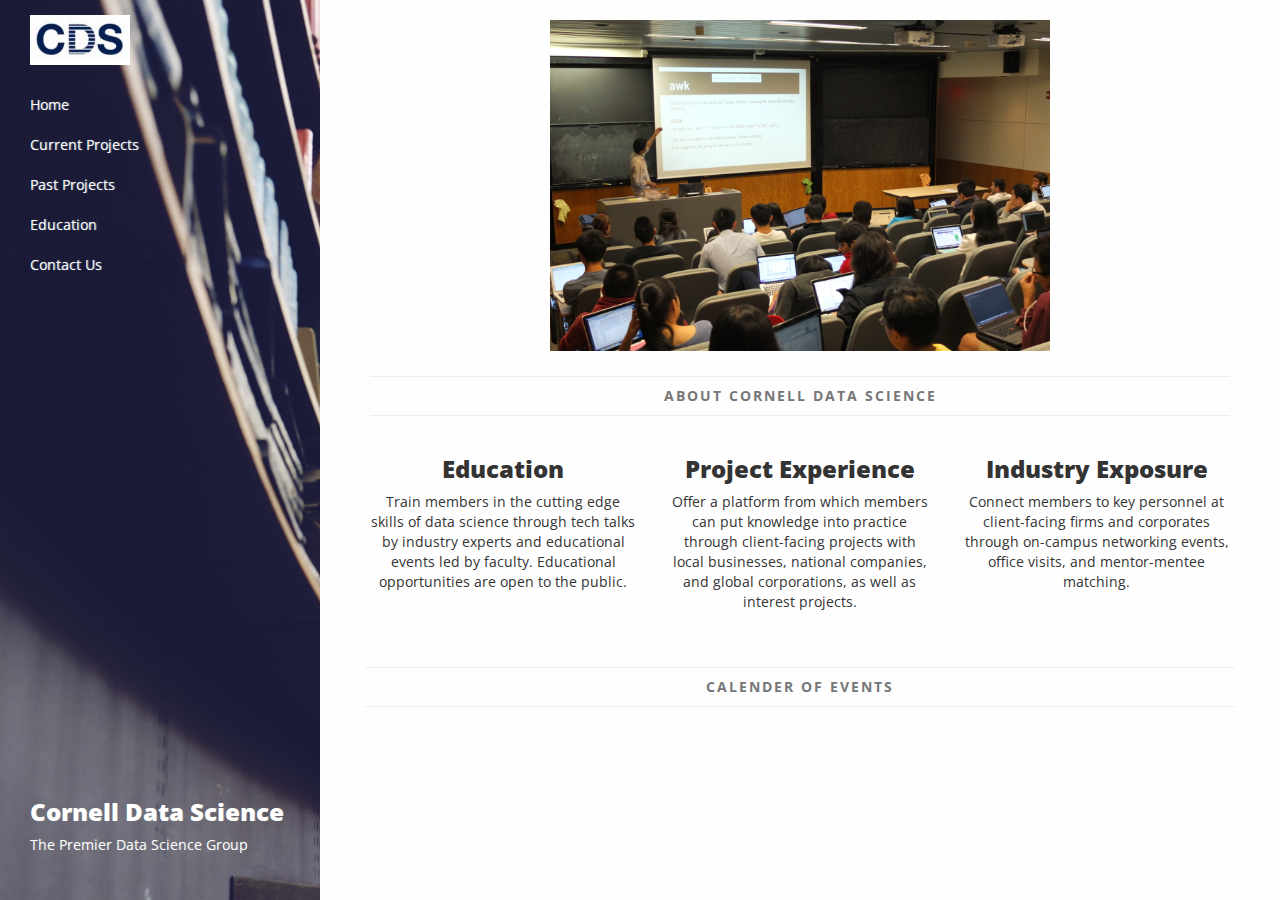
<file: index.html>
<!DOCTYPE html>
<html lang="en">
	<head>
		<meta http-equiv="content-type" content="text/html; charset=UTF-8">
		<meta charset="utf-8">
		<title>Cornell Data Science</title>
		<meta name="generator" content="Bootply" />
		<meta name="viewport" content="width=device-width, initial-scale=1, maximum-scale=1">
		<link href="css/bootstrap.min.css" rel="stylesheet">
    <link rel="shortcut icon" href="img/favicon.ico" type="image/x-icon">
    <link rel="icon" href="img/favicon.ico" type="image/x-icon">
		<!--[if lt IE 9]>
			<script src="//html5shim.googlecode.com/svn/trunk/html5.js"></script>
		<![endif]-->
		<link href="css/styles.css" rel="stylesheet">
	</head>
	<body>
<div class="wrapper">
    <div class="box">
        <div class="row">
          
            <!-- sidebar -->
            <div class="column col-sm-3" id="sidebar">
                <!-- <a class="logo" href="#"> -->
                <img src="img/logo.jpg" style="height:50px; width:100px; margin-top:15px; margin-left: 15px;"></img>
                <!-- </a> -->
                <br><br>
                <ul class="nav">
                    <li class="active"><a href="#">Home</a>
                    </li>
                    <li><a href="pages/current-projects.html">Current Projects</a>
                    </li>
                    <li><a href="pages/past-projects.html">Past Projects</a>
                    </li>
                    <li><a href="pages/education.html">Education</a>
                    </li>
                    <li><a href="pages/contact.html">Contact Us</a>
                    </li>
                </ul>
                <ul class="nav hidden-xs" id="sidebar-footer">
                    <li>
                      <h3>Cornell Data Science</h3>
                      The Premier Data Science Group
                    </li>
                    <br><br>
                  </ul>
            </div>
            <!-- /sidebar -->
          
            <!-- main -->
            <div class="column col-sm-9" id="main">
                
                <div class="padding">
                    <div class="col-sm-12" align="center">
                  <img src="img/eduevent.JPG" style="height:100%; width:100%; max-height:400px; max-width:500px; margin-top;30px">
                </div>

                    <div class="col-sm-12">
                          <div class="page-header text-muted divider" align="center">
                            About Cornell Data Science
                          </div>
                        </div>
                      
                        <div class="row">    
                          <div class="col-sm-4 text-center">
                            <h3>Education</h3>
                            <p>Train members in the cutting edge skills of data science through tech talks by industry experts and educational events led by faculty. Educational opportunities are open to the public.</p>
                          </div>
                          <div class="col-sm-4 text-center">
                            <h3>Project Experience</h3>
                            <p>Offer a platform from which members can put knowledge into practice through client-facing projects with local businesses, national companies, and global corporations, as well as interest projects.</p>
                          </div>
                          <div class="col-sm-4 text-center">
                            <h3>Industry Exposure</h3>
                            <p>Connect members to key personnel at client-facing firms and corporates through on-campus networking events, office visits, and mentor-mentee matching.</p>                            
                          </div>
                        </div>
                      </div>
                    <div class="full col-sm-9">
                      
                        <!-- Calender -->
                        
                        <div class="col-sm-12" id="featured">   
                          <div class="page-header text-muted" align="center">
                          Calender of Events
                          </div> 
                        </div>

                        <div class"row" align="center">
                        <iframe src="https://www.google.com/calendar/embed?showTitle=0&amp;showNav=0&amp;showDate=0&amp;showPrint=0&amp;showTabs=0&amp;showCalendars=0&amp;mode=AGENDA&amp;height=300&amp;wkst=1&amp;bgcolor=%23ffffff&amp;src=g9v9luqm7kivjrouees4pt8ai0%40group.calendar.google.com&amp;color=%23AB8B00&amp;ctz=America%2FNew_York" style=" border-width:0 " width="800" height="300" frameborder="0" scrolling="no"></iframe>
                        </div>
                        
                        <!-- EBoard -->
                        <div class="col-sm-12">
                          <div class="page-header text-muted divider" align="center">
                            Executive Board
                          </div>
                        </div>
                      
                        <div class="row">    
                          <div class="col-sm-4 text-center" align="center">
                            <h4>Project Manager Coordinator</h4>
                            <a href="http://www.linkedin.com/pub/avery-geller/a1/739/649" target="_blank"><img src="img/pmcord.jpg" class="img-respsonsive img-circle"></a>
                            <br><br>
                            <p><i>Avery Geller '15</i></p>
                            <p><i>Operations Reseach</i></p>
                            </div>
                            <div class="col-sm-4 text-center">
                            <h4>President</h4>
                            <a href="http://www.linkedin.com/in/johnepaton" target="_blank"><img src="img/president.jpg" class="img-respsonsive img-circle"></a>
                            <br><br>
                            <p><i>John Paton '15</i></p>
                            <p><i>Operations Reseach & Psychology</i></p>
                          </div>
                          <div class="col-sm-4 text-center">
                            <h4>VP of Recruiting & Marketing</h4>
                            <a href="http://www.linkedin.com/in/nikitadubnov/" target="_blank"><img src="img/vpofrecruit.jpg" class="img-respsonsive img-circle"></a>
                            <br><br>
                            <p><i>Nikita Dubnov '17</i></p>
                            <p><i>Information Science</i></p>
                          </div>
                        </div>
                        <br>
                         <div class="row">    
                          <div class="col-sm-4 text-center">
                            <h4>VP of Education</h4>
                            <a href="http://www.linkedin.com/pub/harsh-patel/35/a34/b2a" target="_blank"><img src="img/vpofedu.jpg" class="img-respsonsive img-circle"></a>
                            <br><br>
                            <p><i>Harsh Patel - M.Eng</i></p>
                            <p><i>Operations Research</i></p>
                          </div>
                          <div class="col-sm-4 text-center">
                            <h4>Vice President</h4>
                            <a href="http://www.linkedin.com/in/stephenwjacobs" target="_blank"><img src="img/vpofedu2.jpg" class="img-respsonsive img-circle"></a>
                            <br><br>
                            <p><i>Stephen Jacobs '17</i></p>
                            <p><i>Operations Research</i></p>
                          </div>
                          <div class="col-sm-4 text-center">
                            <h4>VP of Corporate Relations</h4>
                            <a href="http://www.linkedin.com/in/cpgupta561" target="_blank"><img src="img/vpofcorp.jpg" class="img-respsonsive img-circle"></a>
                            <br><br>
                            <p><i>Chetan Gupta '15</i></p>
                            <p><i>Computer Science</i></p>
                          </div>
                        </div>
                      
                        <!-- Contact -->
                        <div class="col-sm-12">
                          <div class="page-header text-muted divider" align="center">
                            Connect with Us
                          </div>
                        </div>

                        <div class="row">
                          <div class="col-sm-6">
                            Are you interested in CDS? Want to work with us?
                            <p>Email us at: <b>contact@cornellds.com</b></p>
                          </div>
                       
                     
                          <div class="col-sm-6" align="right">
                            Connect On: <b><a href="https://www.facebook.com/groups/706407519393787/" target="_blank">Facebook</a> <small class="text-muted">|</small> <a href="https://www.linkedin.com/company/5271484?trk=prof-exp-company-name" target="_blank">LinkedIn</a></b>
                          </div>
                        </div>
                        
                        <hr>
                      
                        <div class="row" id="footer">    
                          <div class="col-sm-6">
                            
                          </div>
                          <div class="col-sm-6">
                            <p>
                            <a href="#" class="pull-right">©Cornell Data Science</a>
                            </p>
                          </div>
                        </div>
                      
                      <hr>
                      
                      <h4 class="text-center">
                      Website created by Nikita Dubnov
                      </h4>
                        
                      <hr>
                        
                      
                    </div><!-- /col-9 -->
                </div><!-- /padding -->
            </div>
            <!-- /main -->
          
        </div>
    </div>
</div>
	<!-- script references -->
		<script src="//ajax.googleapis.com/ajax/libs/jquery/2.0.2/jquery.min.js"></script>
		<script src="js/bootstrap.min.js"></script>
	</body>
</html>
</file>
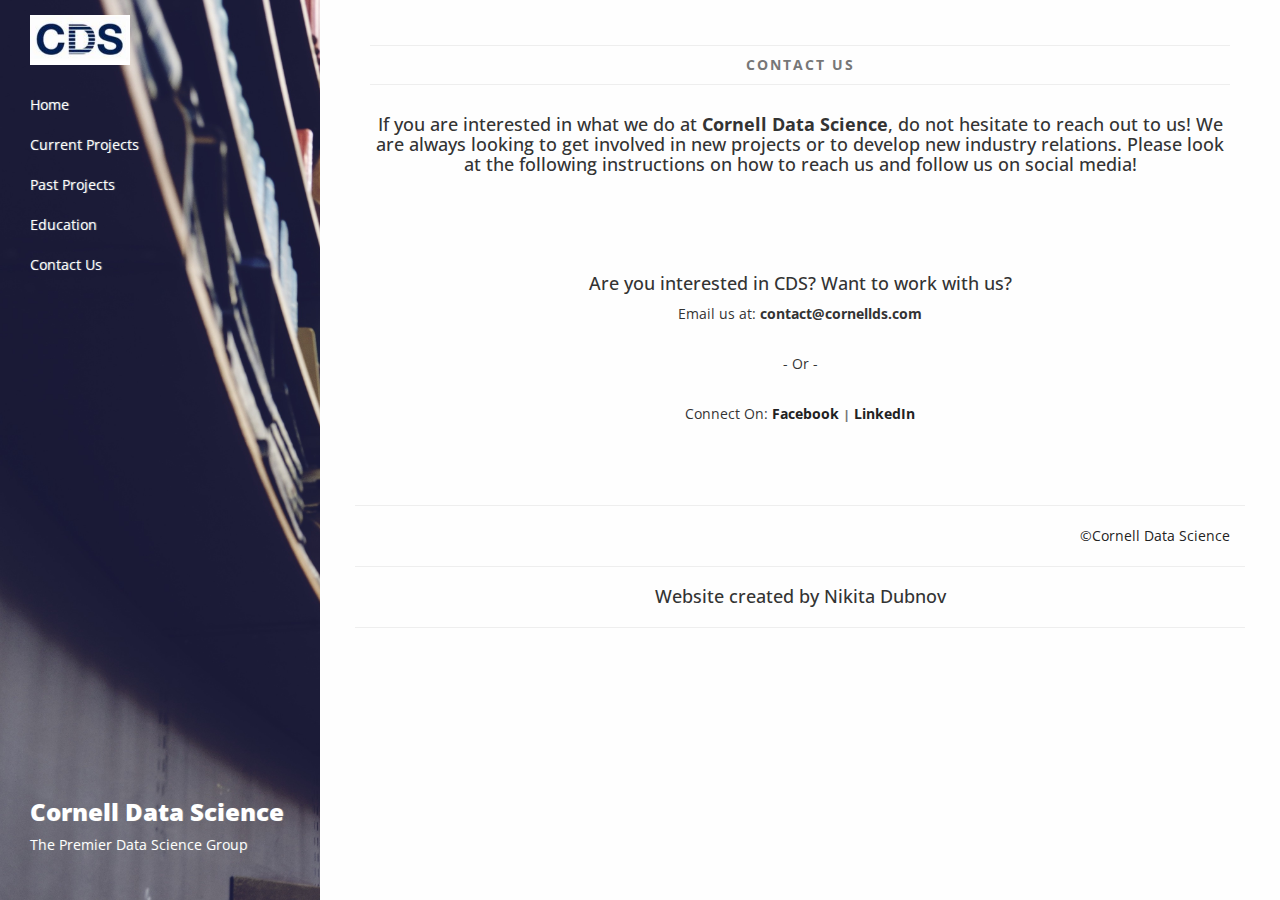
<file: pages/contact.html>
<!DOCTYPE html>
<html lang="en">
	<head>
		<meta http-equiv="content-type" content="text/html; charset=UTF-8">
		<meta charset="utf-8">
		<title>Cornell Data Science</title>
		<meta name="generator" content="Bootply" />
		<meta name="viewport" content="width=device-width, initial-scale=1, maximum-scale=1">
		<link href="../css/bootstrap.min.css" rel="stylesheet">
    <link rel="shortcut icon" href="img/favicon.ico" type="image/x-icon">
    <link rel="icon" href="img/favicon.ico" type="image/x-icon">
		<!--[if lt IE 9]>
			<script src="//html5shim.googlecode.com/svn/trunk/html5.js"></script>
		<![endif]-->
		<link href="../css/styles.css" rel="stylesheet">
	</head>
	<body>
<div class="wrapper">
    <div class="box">
        <div class="row">
          
            <!-- sidebar -->
            <div class="column col-sm-3" id="sidebar">
                <!-- <a class="logo" href="#"> -->
                  <img src="../img/logo.jpg" style="height:50px; width:100px; margin-top:15px; margin-left: 15px;"></img>
                <!-- </a> -->
                <br><br>
                <ul class="nav">
                    <li class="active"><a href="../index.html">Home</a>
                    </li>
                    <li><a href="current-projects.html">Current Projects</a>
                    </li>
                    <li><a href="past-projects.html">Past Projects</a>
                    </li>
                    <li><a href="education.html">Education</a>
                    </li>
                    <li><a href="#">Contact Us</a>
                    </li>
                </ul>
                <ul class="nav hidden-xs" id="sidebar-footer">
                    <li>
                      <h3>Cornell Data Science</h3>
                      The Premier Data Science Group
                    </li>
                    <br><br>
                  </ul>
            </div>
            <!-- /sidebar -->
          
            <!-- main -->
            <div class="column col-sm-9" id="main">
                
                <div class="padding">
                    
                        <!-- content -->
                        
                        <div class="col-sm-12" id="featured">   
                          <div class="page-header text-muted" align="center">
                          Contact Us
                          </div> 
                        </div>

                        <div class="col-sm-12" align="center">
                          <h4>If you are interested in what we do at <b>Cornell Data Science</b>, do not hesitate to reach out to us! We are always looking to get involved in new projects or to develop new industry relations. Please look at the following instructions on how to reach us and follow us on social media!</h4>
                          <br><br><br><br>
                        </div>

                        <div class="row">
                          <div class="col-sm-12" align="center">
                            <h4>Are you interested in CDS? Want to work with us?</h4>
                            <p>Email us at: <b>contact@cornellds.com</b></p>
                            <br>
                            <p>- Or -</p>
                            <br>
                          </div>
                       
                     
                          <div class="col-sm-12" align="center">
                            Connect On: <b><a href="https://www.facebook.com/groups/706407519393787/" target="_blank">Facebook</a> <small class="text-muted">|</small> <a href="https://www.linkedin.com/company/5271484?trk=prof-exp-company-name" target="_blank">LinkedIn</a></b>
                            <br><br><br><br>
                          </div>
                        </div>
                        
                        <hr>
                      
                        <div class="row" id="footer">    
                          <div class="col-sm-6">
                            
                          </div>
                          <div class="col-sm-6">
                            <p>
                            <a href="#" class="pull-right">©Cornell Data Science</a>
                            </p>
                          </div>
                        </div>
                      
                      <hr>
                      
                      <h4 class="text-center">
                      Website created by Nikita Dubnov
                      </h4>
                        
                      <hr>
                        
                      
                    </div><!-- /col-9 -->
                </div><!-- /padding -->
            </div>
            <!-- /main -->
          
        </div>
    </div>
</div>
	<!-- script references -->
		<script src="//ajax.googleapis.com/ajax/libs/jquery/2.0.2/jquery.min.js"></script>
		<script src="../js/bootstrap.min.js"></script>
	</body>
</html>
</file>
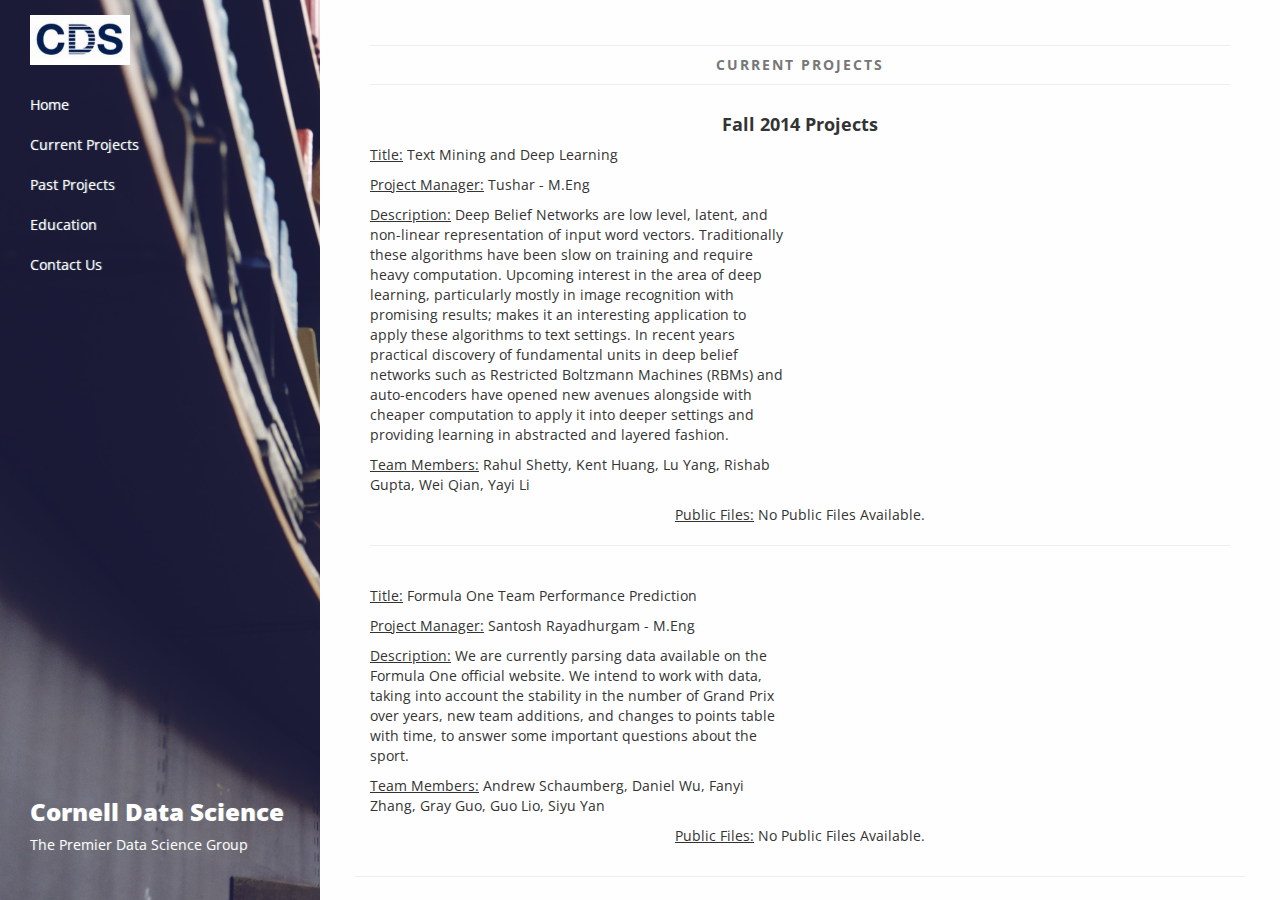
<file: pages/current-projects.html>
<!DOCTYPE html>
<html lang="en">
	<head>
		<meta http-equiv="content-type" content="text/html; charset=UTF-8">
		<meta charset="utf-8">
		<title>Cornell Data Science</title>
		<meta name="generator" content="Bootply" />
		<meta name="viewport" content="width=device-width, initial-scale=1, maximum-scale=1">
		<link href="../css/bootstrap.min.css" rel="stylesheet">
    <link rel="shortcut icon" href="img/favicon.ico" type="image/x-icon">
    <link rel="icon" href="img/favicon.ico" type="image/x-icon">
		<!--[if lt IE 9]>
			<script src="//html5shim.googlecode.com/svn/trunk/html5.js"></script>
		<![endif]-->
		<link href="../css/styles.css" rel="stylesheet">
	</head>
	<body>
<div class="wrapper">
    <div class="box">
        <div class="row">
          
            <!-- sidebar -->
            <div class="column col-sm-3" id="sidebar">
                <!-- <a class="logo" href="#"> -->
                  <img src="../img/logo.jpg" style="height:50px; width:100px; margin-top:15px; margin-left: 15px;"></img>
                <!-- </a> -->
                <br><br>
                <ul class="nav">
                    <li class="active"><a href="../index.html">Home</a>
                    </li>
                    <li><a href="#">Current Projects</a>
                    </li>
                    <li><a href="past-projects.html">Past Projects</a>
                    </li>
                    <li><a href="education.html">Education</a>
                    </li>
                    <li><a href="contact.html">Contact Us</a>
                    </li>
                </ul>
                <ul class="nav hidden-xs" id="sidebar-footer">
                    <li>
                      <h3>Cornell Data Science</h3>
                      The Premier Data Science Group
                    </li>
                    <br><br>
                  </ul>
            </div>
            <!-- /sidebar -->
          
            <!-- main -->
            <div class="column col-sm-9" id="main">
                
                <div class="padding">
                    
                        <!-- content -->
                        
                        <div class="col-sm-12" id="featured">   
                          <div class="page-header text-muted" align="center">
                          Current Projects
                          </div> 
                        </div>

                        <div class="col-sm-12" align="center">
                          <h4><b>Fall 2014 Projects</b></h4>
                        </div>

                        <!-- Project 1 -->
                        <div class="row">
                          <hr>
                          <br>
                          <div class="col-sm-6">
                            <p><u>Title:</u> Text Mining and Deep Learning</P>
                            <p><u>Project Manager:</u> Tushar - M.Eng</p>
                            <p><u>Description:</u> Deep Belief Networks are low level, latent, and non-linear representation of input word vectors. Traditionally these algorithms have been slow on training and require heavy computation. Upcoming interest in the area of deep learning, particularly mostly in image recognition with promising results; makes it an interesting application to apply these algorithms to text settings. In recent years practical discovery of fundamental units in deep belief networks such as Restricted Boltzmann Machines (RBMs) and auto-encoders have opened new avenues alongside with cheaper computation to apply it into deeper settings and providing learning in abstracted and layered fashion.</p>
                            <p><u>Team Members:</u> Rahul Shetty, Kent Huang, Lu Yang, Rishab Gupta, Wei Qian, Yayi Li</p>
                          </div>
                       
                     
                          <div class="col-sm-6" align="right">
                            
                            <br><br>
                          </div>
                          
                          <div class="col-sm-12" align="center">
                            <p><u>Public Files:</u> No Public Files Available.</p>
                            <hr>
                          </div>
                        </div>

                        <!-- Project 2 -->
                        <div class="row">
                          <br>
                          <div class="col-sm-6">
                            <p><u>Title:</u> Formula One Team Performance Prediction</P>
                            <p><u>Project Manager:</u> Santosh Rayadhurgam - M.Eng</p>
                            <p><u>Description:</u> We are currently parsing data available on the Formula One official website. We intend to work with data, taking into account the stability in the number of Grand Prix over years, new team additions, and changes to points table with time, to answer some important questions about the sport.</p>
                            <p><u>Team Members:</u> Andrew Schaumberg, Daniel Wu, Fanyi Zhang, Gray Guo, Guo Lio, Siyu Yan</p>
                          </div>
                       
                     
                          <div class="col-sm-6" align="right">
                            <br><br>
                          </div>
                          
                          <div class="col-sm-12" align="center">
                            <p><u>Public Files:</u> No Public Files Available.</p>
                          </div>
                        </div>

                        <!-- Project 3 -->
                        <div class="row">
                          <hr>
                          <br>
                          <div class="col-sm-6">
                            <p><u>Title:</u> Reddit Recommendation Engine</P>
                            <p><u>Project Manager:</u> Sandeep Uppaluri '17</p>
                            <p><u>Description:</u> Over the course of the semester, we propose to develop a recommendation engine to generate a set of post recommendations for users of the social news website Reddit given their prior voting history, previous posts, and comments. We plan to generate more comprehensive data from the links, posts, and users mentioned in the data dump by using the Reddit API. We will be attempting three variations of clustering.</p>
                            <p><u>Team Members:</u> Tiffany Wenting Li, Yueming Wang, Jerome Francis, Michael Huang, Shuo Cheng</p>
                          </div>
                       
                     
                          <div class="col-sm-6" align="right">
                            <br><br>
                          </div>
                          
                          <div class="col-sm-12" align="center">
                            <p><u>Public Files:</u> No Public Files Available.</p>
                          </div>
                        </div>

                        <!-- Project 4 -->
                        <div class="row">
                          <hr>
                          <br>
                          <div class="col-sm-6">
                            <p><u>Title:</u> Twitter Analysis for Travel</P>
                            <p><u>Project Manager:</u> Janu Verma - M.Eng</p>
                            <p><u>Description:</u> The idea of the project is to build a NYC travel app on Twitter. The end product will be a web-app which will have information in the form of interactive visualizations in D3.js relevant for anyone planning a trip to NYC in near future or is already in NYC. The framework should extend to any city. Various data mining and analysis technique will be utilized for this project.</p>
                            <p><u>Team Members:</u> Neha Deshmukh, Naman Agrawal, William Sanders, Kaushik Venkatareman, James Asselin</p>
                          </div>
                       
                     
                          <div class="col-sm-6" align="right">
                            <br><br>
                          </div>
                          
                          <div class="col-sm-12" align="center">
                            <p><u>Public Files:</u> No Public Files Available.</p>
                          </div>
                        </div>

                        <!-- Project 5 -->
                        <div class="row">
                          <hr>
                          <br>
                          <div class="col-sm-6">
                            <p><u>Title:</u> Optimizing Trellis Quantization with Machine Learning</P>
                            <p><u>Project Manager:</u> Chetan Gupta '15</p>
                            <p><u>Description:</u> Optimize JPEG Compression algorithm called Trellis Quantization to encode image data faster by leveraging previously learned image encodings for the Quantize Tables</p>
                            <p><u>Team Members:</u> Daniel Liu, Nimit Sohoni, Jeff Tian, Yawen Yang, Liang Zhange, Femi Adegunloye</p>
                          </div>
                       
                     
                          <div class="col-sm-6" align="right">
                            <br><br>
                          </div>
                          
                          <div class="col-sm-12" align="center">
                            <p><u>Public Files:</u> No Public Files Available.</p>
                          </div>
                        </div>

                        <!-- Project 6 -->
                        <div class="row">
                          <hr>
                          <br>
                          <div class="col-sm-6">
                            <p><u>Title:</u> EEG Signal Classification with SVMs</P>
                            <p><u>Project Manager:</u> Ilan Filonenko '18</p>
                            <p><u>Description:</u> The purpose of the project is to use data science tools to describe and classify each stage in the sleep cycle by analyzing the brain waves that are sent between neurons when you are experiencing each of these stages. By using EEG, electroencephalography, we can capture these signals and pass them through our machine learning algorithms for classification.</p>
                            <p><u>Team Members:</u> Sara Venkatraman, Qile Yang, Suhani Shorewala, Anathram Akhila, David Folarin, Gaby Haam, Minish Tripathi, Veena Calambur, Charles Brynes, Kelsey Duncan</p>
                          </div>
                       
                     
                          <div class="col-sm-6" align="right">
                            <br><br>
                          </div>
                          
                          <div class="col-sm-12" align="center">
                            <p><u>Public Files:</u> No Public Files Available.</p>
                          </div>
                        </div>
                      
                        <!-- Contact -->
                        <div class="col-sm-12">
                          <div class="page-header text-muted divider" align="center">
                            Connect with Us
                          </div>
                        </div>

                        <div class="row">
                          <div class="col-sm-6">
                            Are you interested in CDS? Want to work with us?
                            <p>Email us at: <b>contact@cornellds.com</b></p>
                          </div>
                       
                     
                          <div class="col-sm-6" align="right">
                            Connect On: <b><a href="https://www.facebook.com/groups/706407519393787/" target="_blank">Facebook</a> <small class="text-muted">|</small> <a href="https://www.linkedin.com/company/5271484?trk=prof-exp-company-name" target="_blank">LinkedIn</a></b>
                          </div>
                        </div>
                        
                        <hr>
                      
                        <div class="row" id="footer">    
                          <div class="col-sm-6">
                            
                          </div>
                          <div class="col-sm-6">
                            <p>
                            <a href="#" class="pull-right">©Cornell Data Science</a>
                            </p>
                          </div>
                        </div>
                      
                      <hr>
                      
                      <h4 class="text-center">
                      Project presentations coming soon!
                      
                      Website created by Nikita Dubnov
                      </h4>
                        
                      <hr>
                        
                      
                    </div><!-- /col-9 -->
                </div><!-- /padding -->
            </div>
            <!-- /main -->
          
        </div>
    </div>
</div>
	<!-- script references -->
		<script src="//ajax.googleapis.com/ajax/libs/jquery/2.0.2/jquery.min.js"></script>
		<script src="../js/bootstrap.min.js"></script>
	</body>
</html>
</file>
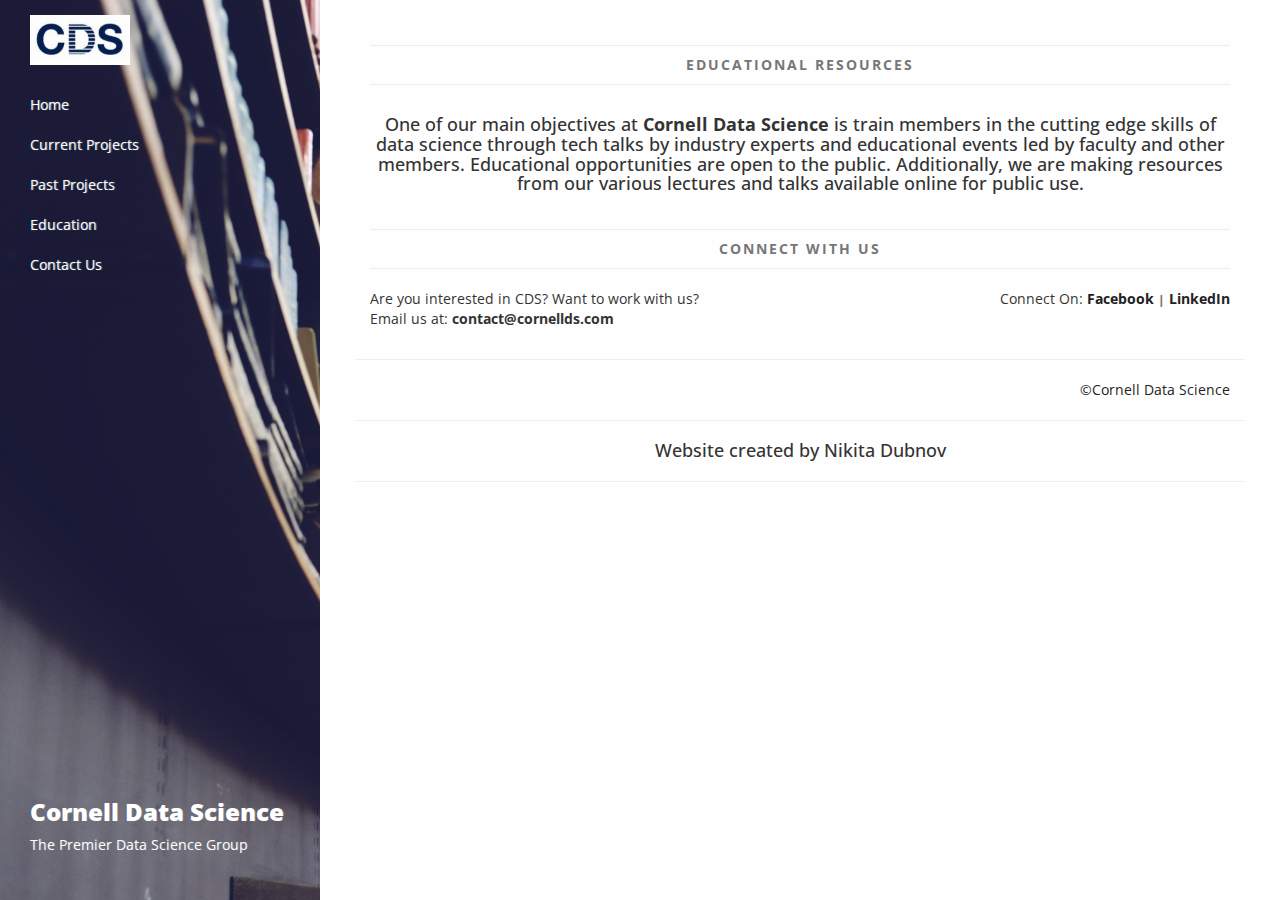
<file: pages/education.html>
<!DOCTYPE html>
<html lang="en">
	<head>
		<meta http-equiv="content-type" content="text/html; charset=UTF-8">
		<meta charset="utf-8">
		<title>Cornell Data Science</title>
		<meta name="generator" content="Bootply" />
		<meta name="viewport" content="width=device-width, initial-scale=1, maximum-scale=1">
		<link href="../css/bootstrap.min.css" rel="stylesheet">
    <link rel="shortcut icon" href="img/favicon.ico" type="image/x-icon">
    <link rel="icon" href="img/favicon.ico" type="image/x-icon">
		<!--[if lt IE 9]>
			<script src="//html5shim.googlecode.com/svn/trunk/html5.js"></script>
		<![endif]-->
		<link href="../css/styles.css" rel="stylesheet">
	</head>
	<body>
<div class="wrapper">
    <div class="box">
        <div class="row">
          
            <!-- sidebar -->
            <div class="column col-sm-3" id="sidebar">
                <!-- <a class="logo" href="#"> -->
                  <img src="../img/logo.jpg" style="height:50px; width:100px; margin-top:15px; margin-left: 15px;"></img>
                <!-- </a> -->
                <br><br>
                <ul class="nav">
                    <li class="active"><a href="../index.html">Home</a>
                    </li>
                    <li><a href="current-projects.html">Current Projects</a>
                    </li>
                    <li><a href="past-projects.html">Past Projects</a>
                    </li>
                    <li><a href="#">Education</a>
                    </li>
                    <li><a href="contact.html">Contact Us</a>
                    </li>
                </ul>
                <ul class="nav hidden-xs" id="sidebar-footer">
                    <li>
                      <h3>Cornell Data Science</h3>
                      The Premier Data Science Group
                    </li>
                    <br><br>
                  </ul>
            </div>
            <!-- /sidebar -->
          
            <!-- main -->
            <div class="column col-sm-9" id="main">
                
                <div class="padding">
                    
                        <!-- content -->
                        
                        <div class="col-sm-12" id="featured">   
                          <div class="page-header text-muted" align="center">
                          Educational Resources
                          </div> 
                        </div>

                        <div class="col-sm-12" align="center">
                          <h4>One of our main objectives at  <b>Cornell Data Science</b> is train members in the cutting edge skills of data science through tech talks by industry experts and educational events led by faculty and other members. Educational opportunities are open to the public. Additionally, we are making resources from our various lectures and talks available online for public use.</h4>
                        </div>

                        
                      
                        <!-- Contact -->
                        <div class="col-sm-12">
                          <div class="page-header text-muted divider" align="center">
                            Connect with Us
                          </div>
                        </div>

                        <div class="row">
                          <div class="col-sm-6">
                            Are you interested in CDS? Want to work with us?
                            <p>Email us at: <b>contact@cornellds.com</b></p>
                          </div>
                       
                     
                          <div class="col-sm-6" align="right">
                            Connect On: <b><a href="https://www.facebook.com/groups/706407519393787/" target="_blank">Facebook</a> <small class="text-muted">|</small> <a href="https://www.linkedin.com/company/5271484?trk=prof-exp-company-name" target="_blank">LinkedIn</a></b>
                          </div>
                        </div>
                        
                        <hr>
                      
                        <div class="row" id="footer">    
                          <div class="col-sm-6">
                            
                          </div>
                          <div class="col-sm-6">
                            <p>
                            <a href="#" class="pull-right">©Cornell Data Science</a>
                            </p>
                          </div>
                        </div>
                      
                      <hr>
                      
                      <h4 class="text-center">
                      Website created by Nikita Dubnov
                      </h4>
                        
                      <hr>
                        
                      
                    </div><!-- /col-9 -->
                </div><!-- /padding -->
            </div>
            <!-- /main -->
          
        </div>
    </div>
</div>
	<!-- script references -->
		<script src="//ajax.googleapis.com/ajax/libs/jquery/2.0.2/jquery.min.js"></script>
		<script src="../js/bootstrap.min.js"></script>
	</body>
</html>
</file>
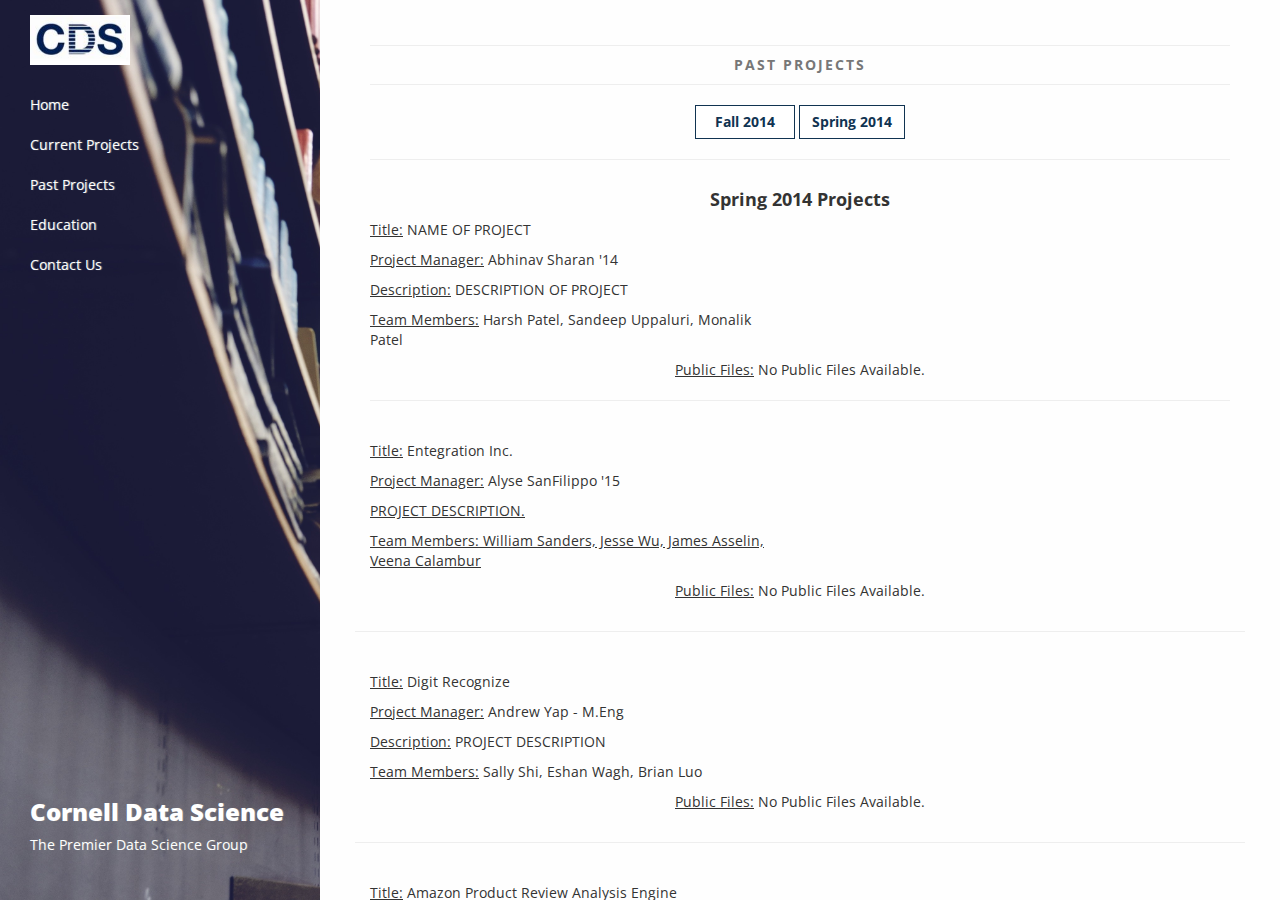
<file: pages/past-projects.html>
<!DOCTYPE html>
<html lang="en">
	<head>
		<meta http-equiv="content-type" content="text/html; charset=UTF-8">
		<meta charset="utf-8">
		<title>Cornell Data Science</title>
		<meta name="generator" content="Bootply" />
		<meta name="viewport" content="width=device-width, initial-scale=1, maximum-scale=1">
		<link href="../css/bootstrap.min.css" rel="stylesheet">
    <link rel="shortcut icon" href="img/favicon.ico" type="image/x-icon">
    <link rel="icon" href="img/favicon.ico" type="image/x-icon">
		<!--[if lt IE 9]>
			<script src="//html5shim.googlecode.com/svn/trunk/html5.js"></script>
		<![endif]-->
		<link href="../css/styles.css" rel="stylesheet">
	</head>
	<body>
<div class="wrapper">
    <div class="box">
        <div class="row">
          
            <!-- sidebar -->
            <div class="column col-sm-3" id="sidebar">
                <!-- <a class="logo" href="#"> -->
                  <img src="../img/logo.jpg" style="height:50px; width:100px; margin-top:15px; margin-left: 15px;"></img>
                <!-- </a> -->
                <br><br>
                <ul class="nav">
                    <li class="active"><a href="../index.html">Home</a>
                    </li>
                    <li><a href="../pages/current-projects.html">Current Projects</a>
                    </li>
                    <li><a href="#">Past Projects</a>
                    </li>
                    <li><a href="education.html">Education</a>
                    </li>
                    <li><a href="contact.html">Contact Us</a>
                    </li>
                </ul>
                <ul class="nav hidden-xs" id="sidebar-footer">
                    <li>
                      <h3>Cornell Data Science</h3>
                      The Premier Data Science Group
                    </li>
                    <br><br>
                  </ul>
            </div>
            <!-- /sidebar -->
          
            <!-- main -->
            <div class="column col-sm-9" id="main">
                
                <div class="padding">
                    
                        <!-- content -->
                        
                        <div class="col-sm-12" id="featured">   
                          <div class="page-header text-muted" align="center">
                          Past Projects
                          </div> 
                        </div>

                        <div class="col-sm-12" align="center">
                          <a href="#fall14"><button class="btn btn-primary"><b> Fall 2014 </b></button></a>
                          <a href="#spring14"><button class="btn btn-primary"><b> Spring 2014 </b></button></a>
                          <hr>
                        </div>

                        <div class="col-sm-12" align="center" id="spring14">
                          <h4><b>Spring 2014 Projects</b></h4>
                        </div>

                        <!-- Project 1 -->
                        <div class="row">
                          <hr>
                          <br>
                          <div class="col-sm-6">
                            <p><u>Title:</u> NAME OF PROJECT</P>
                            <p><u>Project Manager:</u> Abhinav Sharan '14</p>
                            <p><u>Description:</u> DESCRIPTION OF PROJECT</p>
                            <p><u>Team Members:</u> Harsh Patel, Sandeep Uppaluri, Monalik Patel</p>
                          </div>
                       
                     
                          <div class="col-sm-6" align="right">
                            <br><br>
                          </div>
                          
                          <div class="col-sm-12" align="center">
                            <p><u>Public Files:</u> No Public Files Available.</p>
                            <hr>
                          </div>
                        </div>

                        <!-- Project 2 -->
                        <div class="row">
                          <br>
                          <div class="col-sm-6">
                            <p><u>Title:</u> Entegration Inc.</P>
                            <p><u>Project Manager:</u> Alyse SanFilippo '15</p>
                            <p><u>PROJECT DESCRIPTION.</p>
                            <p><u>Team Members:</u> William Sanders, Jesse Wu, James Asselin, Veena Calambur</p>
                          </div>
                       
                     
                          <div class="col-sm-6" align="right">
                            <br><br>
                          </div>
                          
                          <div class="col-sm-12" align="center">
                            <p><u>Public Files:</u> No Public Files Available.</p>
                          </div>
                        </div>

                        <!-- Project 3 -->
                        <div class="row">
                          <hr>
                          <br>
                          <div class="col-sm-6">
                            <p><u>Title:</u> Digit Recognize</P>
                            <p><u>Project Manager:</u> Andrew Yap - M.Eng</p>
                            <p><u>Description:</u> PROJECT DESCRIPTION</p>
                            <p><u>Team Members:</u> Sally Shi, Eshan Wagh, Brian Luo</p>
                          </div>
                       
                     
                          <div class="col-sm-6" align="right">
                            <br><br>
                          </div>
                          
                          <div class="col-sm-12" align="center">
                            <p><u>Public Files:</u> No Public Files Available.</p>
                          </div>
                        </div>

                        <!-- Project 4 -->
                        <div class="row">
                          <hr>
                          <br>
                          <div class="col-sm-6">
                            <p><u>Title:</u> Amazon Product Review Analysis Engine</P>
                            <p><u>Project Manager:</u> Chetan Gupta '15</p>
                            <p><u>Description:</u> PROJECT DESCRIPTION</p>
                            <p><u>Team Members:</u> Nimit Sohoni, Stephen Jacobs, Kevin Ko, Nikita Dubnov</p>
                          </div>
                       
                     
                          <div class="col-sm-6" align="right">
                            <br><br>
                          </div>
                          
                          <div class="col-sm-12" align="center">
                            <p><u>Public Files:</u> No Public Files Available.</p>
                          </div>
                        </div>
                      
                        <!-- Contact -->
                        <div class="col-sm-12">
                          <div class="page-header text-muted divider" align="center">
                            Connect with Us
                          </div>
                        </div>

                        <div class="row">
                          <div class="col-sm-6">
                            Are you interested in CDS? Want to work with us?
                            <p>Email us at: <b>contact@cornellds.com</b></p>
                          </div>
                       
                     
                          <div class="col-sm-6" align="right">
                            Connect On: <b><a href="https://www.facebook.com/groups/706407519393787/" target="_blank">Facebook</a> <small class="text-muted">|</small> <a href="https://www.linkedin.com/company/5271484?trk=prof-exp-company-name" target="_blank">LinkedIn</a></b>
                          </div>
                        </div>
                        
                        <hr>
                      
                        <div class="row" id="footer">    
                          <div class="col-sm-6">
                            
                          </div>
                          <div class="col-sm-6">
                            <p>
                            <a href="#" class="pull-right">©Cornell Data Science</a>
                            </p>
                          </div>
                        </div>
                      
                      <hr>
                      
                      <h4 class="text-center">
                      Project presentations coming soon!
                      
                      Website created by Nikita Dubnov
                      </h4>
                        
                      <hr>
                        
                      
                    </div><!-- /col-9 -->
                </div><!-- /padding -->
            </div>
            <!-- /main -->
          
        </div>
    </div>
</div>
	<!-- script references -->
		<script src="//ajax.googleapis.com/ajax/libs/jquery/2.0.2/jquery.min.js"></script>
		<script src="../js/bootstrap.min.js"></script>
	</body>
</html>
</file>
<file: css/styles.css>
/* move special fonts to HTML head for better performance */
@import url('http://fonts.googleapis.com/css?family=Open+Sans:200,300,400,600,700');


/* custom template */
html, body {
   height: 100%;
   font-family:'Open Sans',arial,sans-serif;
}

a {
  color:#222222;
}

.wrapper, .row {
   height: 100%;
   margin-left:0;
   margin-right:0;
}

.wrapper:before, .wrapper:after,
.column:before, .column:after {
    content: "";
    display: table;
}

.wrapper:after,
.column:after {
    clear: both;
}

.column {
    height: 100%;
    overflow-x: none;
    overflow-y: auto;
    *zoom:1;
}

.column .padding {
    padding: 20px;
}

.box {
  	bottom: 0; /* increase for footer use */
    left: 0;
    position: absolute;
    right: 0;
    top: 0;
    background-image:url("../img/cover.jpg");
    background-size:cover;
    background-attachment:fixed;
}

.divider {
	margin-top:32px;
}

#main {
    background-color:#fefefe;
}
#main .img-circle {
  margin-top:18px;
  height:100px;
  width:100px;
}

#main .img-circle:hover {
  border: solid 3px #CCC;
  -moz-box-shadow: 1px 1px 5px #999;
  -webkit-box-shadow: 1px 1px 5px #999;
  box-shadow: 1px 1px 5px #999;
}

#sidebar, #sidebar a {
  color:#ffffff;
  background-color:transparent;
	text-shadow:1px 0 1px #888888;
}

#sidebar a:hover {
  background-color: #ffffff;
  color: #222222;
  opacity: 0.7;
}

#sidebar a.logo {
  display:block;
  padding:3px;
  background-color:#fff;
  color:#777777;
  height:40px;
  width:40px;
  margin:15px;
  font-size:26px;
  font-weight:700;
  text-align:center;
  text-decoration:none;
  text-shadow:0 0 0;
}
#sidebar-footer {
  position:absolute;bottom:5px;
  margin-left: 15px;
}
#footer {
  margin-bottom:20px;
}

/* center and adjust the sidebar contents on smaller devices */
@media (max-width: 768px) {
  #sidebar,#sidebar a.logo {
    text-align:center;
    margin:0 auto;
    margin-top:30px;
    font-size:26px;
  }
  #sidebar a.logo {
    font-size:50px;
    height:75px;
    width:75px;
    margin-bottom:30px;
  }
}




/* bootstrap overrides */

h1,h2,h3 {
   font-weight:800;
   font-family:'Open Sans',arial,sans-serif;
}

.jumbotron {
  background-color:transparent;
}
.label-default {
  background-color:#dddddd;
}
.page-header {
  margin-top: 25px;
  padding-top: 9px;
  border-top:1px solid #eeeeee;
  font-weight:700;
  text-transform:uppercase;
  letter-spacing:2px;
}

.col-sm-9.full {
    width: 100%;
}

small.text-muted {
  font-family:courier,courier-new,monospace;
}

.btn-primary {
  color: #103351;
  background-color: #ffffff;
  border-color: #103351;
  min-width: 100px;
  border-radius: 0px;
}

.btn-primary:hover{
  background-color: #103351;
  color:#ffffff;
  overflow-x:none;
}

.col-sm-9{
  overflow-x: none;
}
</file>
